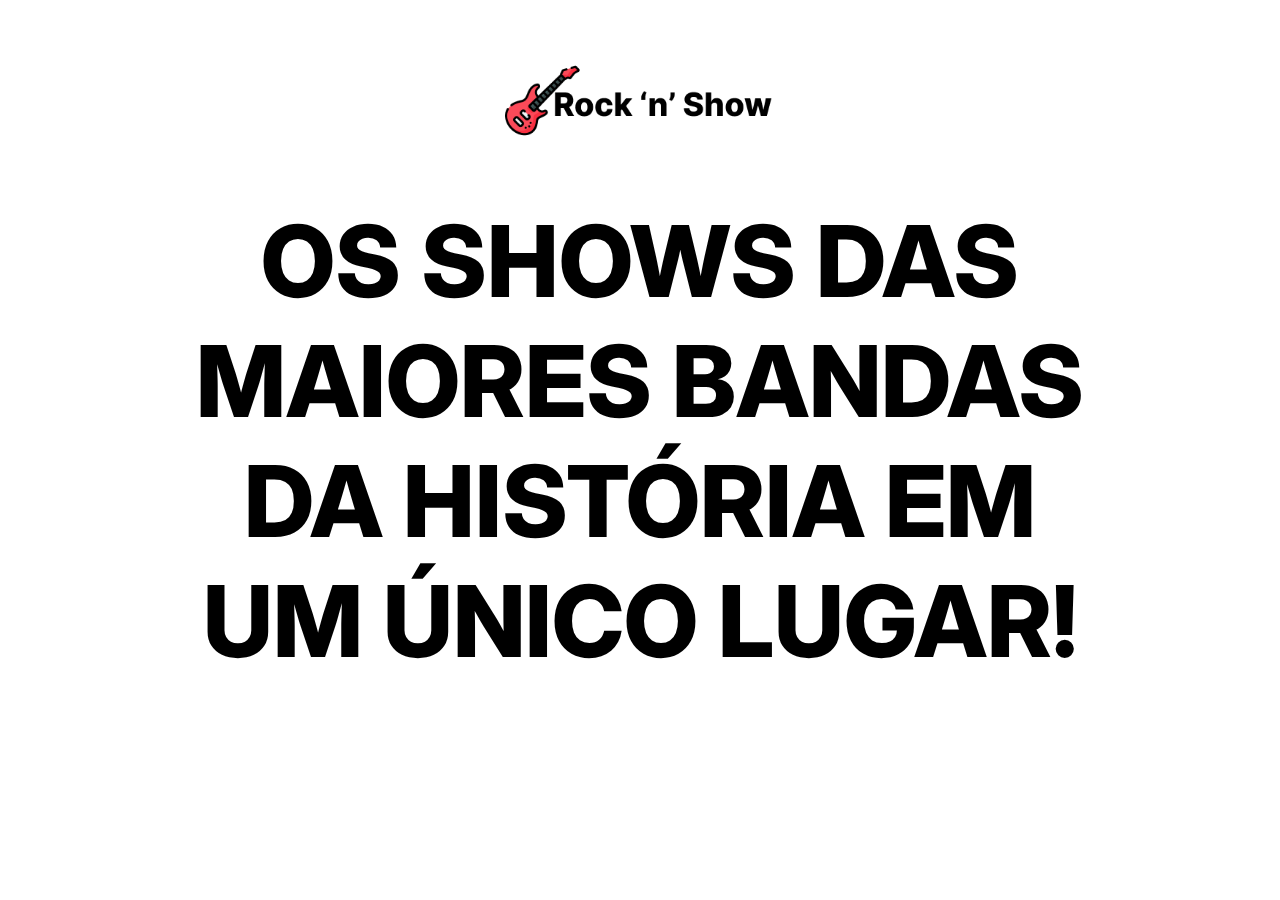
<file: index.html>
<!DOCTYPE html>
<html lang="pt-BR">
<head>
	<meta charset="UTF-8">
	<meta name="viewport" content="width=device-width, initial-scale=1.0">
	<title>Rock 'n' Show</title>
	<link rel="stylesheet" href="./styles/index.css">
	<link rel="shortcut icon" href="./assets/favicon.png" type="image/x-icon">

	<link rel="preconnect" href="https://fonts.googleapis.com">
	<link rel="preconnect" href="https://fonts.gstatic.com" crossorigin>
	<link href="https://fonts.googleapis.com/css2?family=Inter:wght@600;800&display=swap" rel="stylesheet">
</head>
<body>
	<div id="logo">
		<img src="./assets/logo.png" alt="logo" srcset="">
	</div>

	<div id="text">
		<p>OS SHOWS DAS MAIORES BANDAS DA HISTÓRIA EM UM ÚNICO LUGAR!</p>
	</div>

	<div id="catalog-button">
		<a href="/catalogo">
			<div id="button">
				<p>Ver Catálogo!</p>
			</div>
		</a>
	</div>
</body>
</html>
</file>
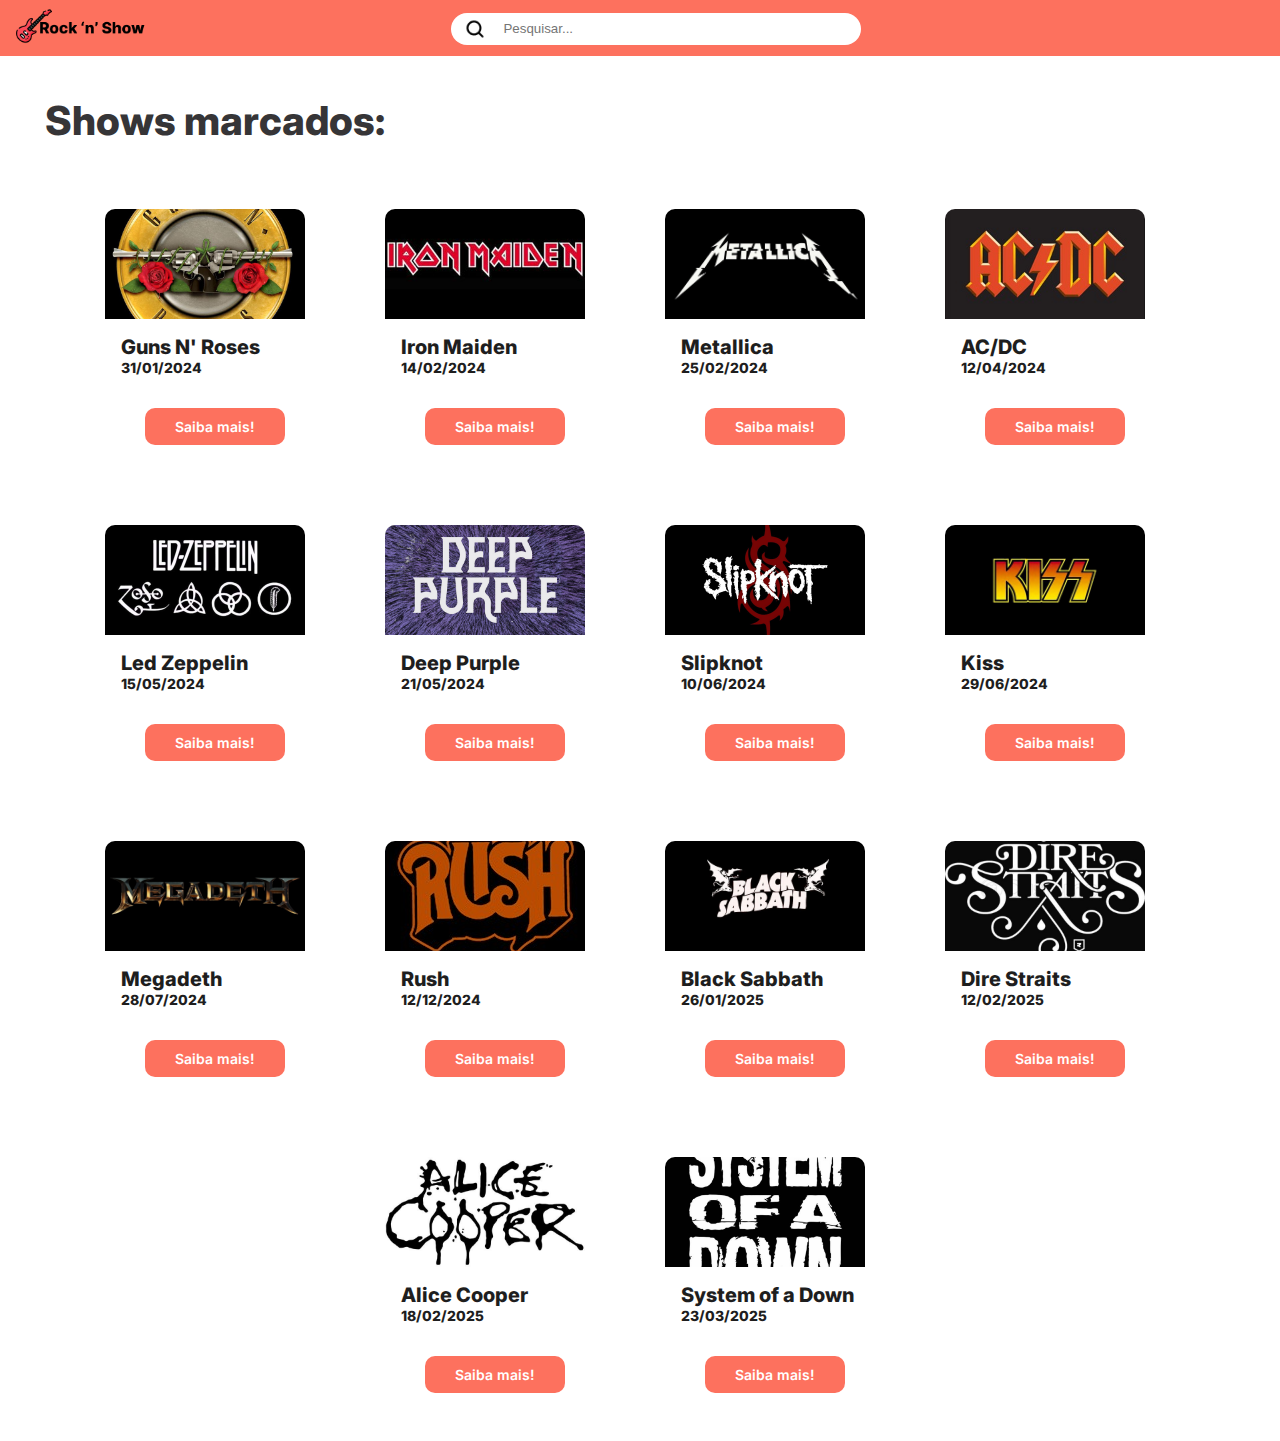
<file: catalogo/index.html>
<!DOCTYPE html>
<html lang="pt-BR">
<head>
	<meta charset="UTF-8">
	<meta name="viewport" content="width=device-width, initial-scale=1.0">
	<title>Catálogo - Rock 'n' Show</title>
	<link rel="stylesheet" href="../styles/catalogo.css">
	<link rel="shortcut icon" href="../assets/favicon.png" type="image/x-icon">

	<link rel="preconnect" href="https://fonts.googleapis.com">
	<link rel="preconnect" href="https://fonts.gstatic.com" crossorigin>
	<link href="https://fonts.googleapis.com/css2?family=Inter:wght@600;800&display=swap" rel="stylesheet">
</head>
<body>
    <header>
        <div id="logo">
            <a href="/">
                <img src="../assets/logo.png" alt="logo" srcset="">
            </a>
        </div>
        <div id="search_bar">
            <img src="../assets/search.png" alt="search" srcset="">
            <input id="search" type="text" placeholder="Pesquisar...">
        </div>
    </header>

    <h1 id="text">Shows marcados:</h1>

    <div id="bands"></div>

    <script src="/catalogo/script.js"></script>
</body>
</html>
</file>
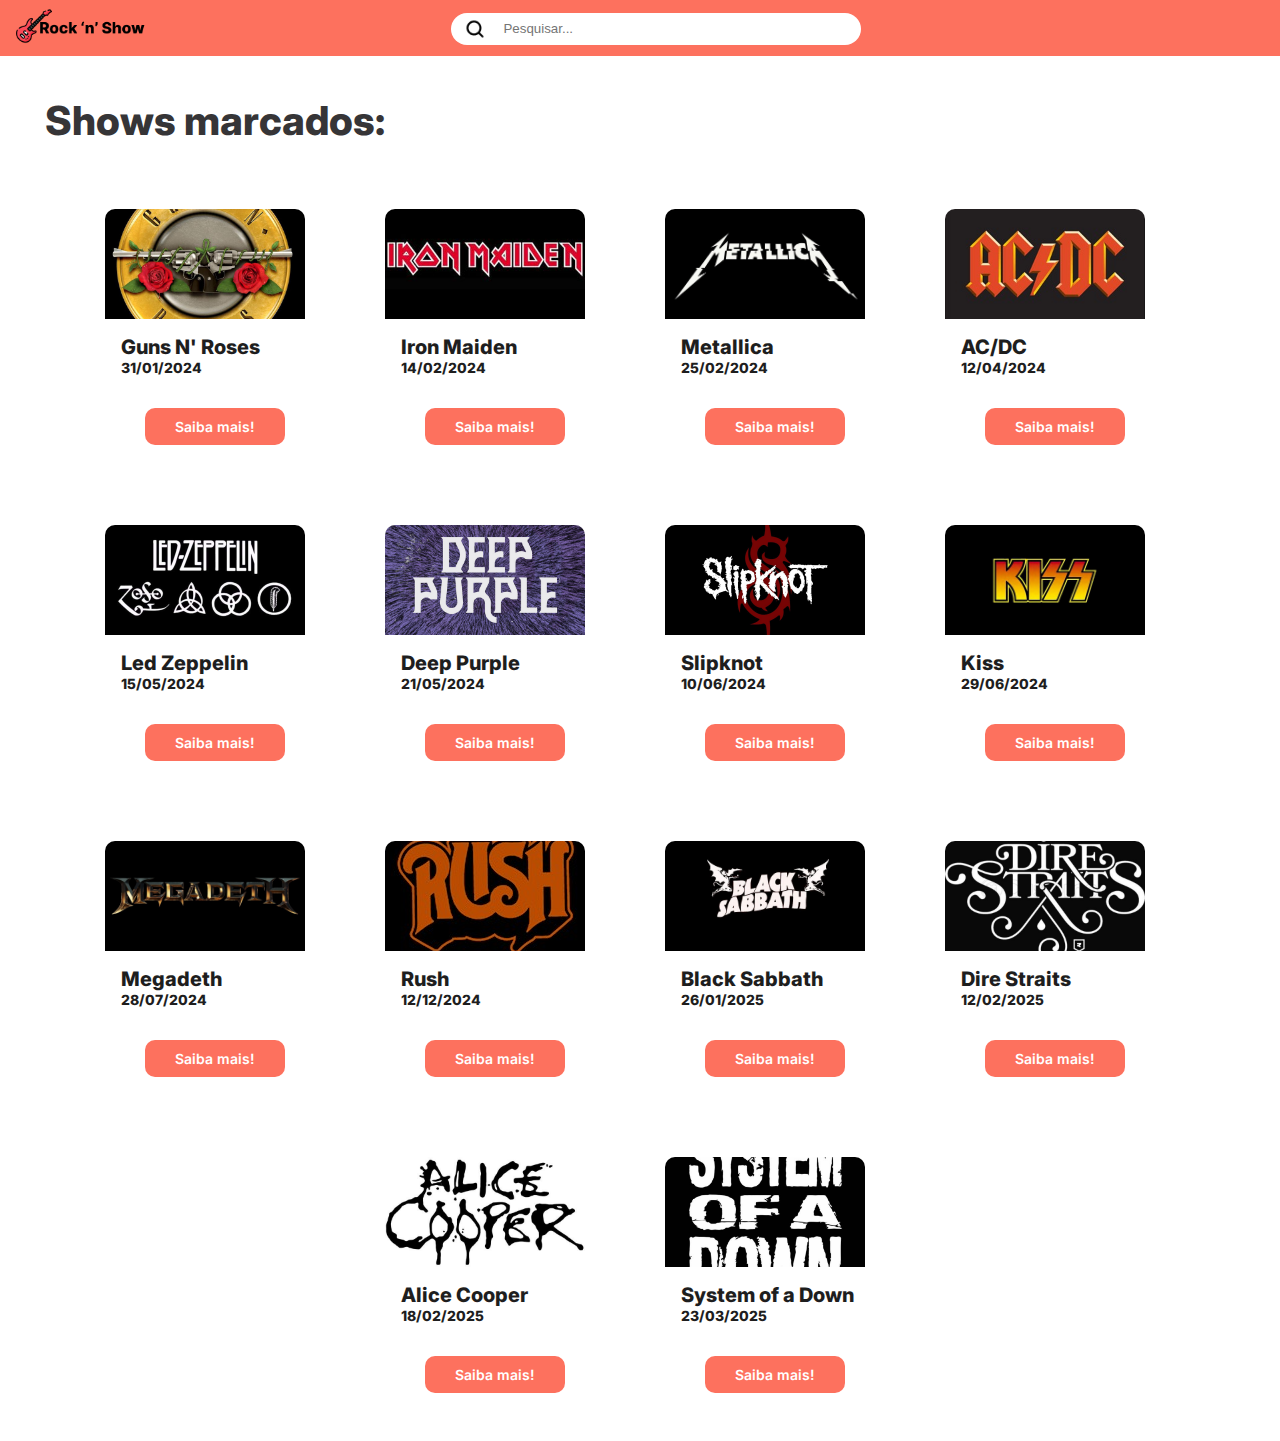
<file: sobre/index.html>
<!DOCTYPE html>
<html lang="pt-BR">
<head>
	<meta charset="UTF-8">
	<meta name="viewport" content="width=device-width, initial-scale=1.0">
	<title>Sobre - Rock 'n' Show</title>
	<link rel="stylesheet" href="../styles/sobre.css">
	<link rel="shortcut icon" href="../assets/favicon.png" type="image/x-icon">

	<link rel="preconnect" href="https://fonts.googleapis.com">
	<link rel="preconnect" href="https://fonts.gstatic.com" crossorigin>
	<link href="https://fonts.googleapis.com/css2?family=Inter:wght@600;800&display=swap" rel="stylesheet">
</head>
<body>
    <header>
        <div id="logo">
            <a href="/catalogo">
                <img src="../assets/logo.png" alt="logo" srcset="">
            </a>
        </div>
    </header>

    <div id="band"></div>

    <script src="/sobre/script.js"></script>
</body>
</html>
</file>
<file: styles/index.css>
body {
	background-color: #FFF;
	font-family: Inter;
}

#logo {
	width: 100%;

	display: flex;
	justify-content: center;
	margin-top: 7vh;
}

#logo img {
	width: 30vh;
}

#text {
	display: flex;
	flex-direction: column;
	justify-content: center;
	align-items: center;
	margin: 20vh;
	padding-top: 0;
	margin-bottom: 0;
	margin-top: -4vh;

	color: #000;

	text-align: center;
	font-size: 11vh;
	font-style: normal;
	font-weight: 800;
	line-height: normal;
	flex-shrink: 0;

	animation: text-animation 1s ease-in-out;
}

#catalog-button {
	display: flex;
	justify-content: center;
	align-items: center;

	opacity: 0;
	animation: button-animation 1s ease-in-out 0.5s;
	animation-fill-mode: forwards;
}

#catalog-button a {
	text-decoration: none;
}

#button {
	display: flex;
	width: 35vh;
	height: 7vh;
	flex-direction: column;
	justify-content: center;
	flex-shrink: 0;
	margin-top: 0;

	color: #FFF;
	border-radius: 1vh;
	background: #FD715E;
	text-align: center;
	font-size: 2.5vh;
	font-style: normal;
	font-weight: 600;
	line-height: normal;
}

@keyframes text-animation {
	0% {
		opacity: 0;
		transform: translateY(10%);
	}
	100% {
		opacity: 1;
		transform: translateY(0);
	}
}

@keyframes button-animation {
	0% {
		opacity: 0;
	}
	100% {
		opacity: 1;
	}
}
</file>
<file: styles/catalogo.css>
html {
    font-family: 'Inter', sans-serif;
}

header {
    position: fixed;
    display: flex;
    top: 0;
    left: 0;
    right: 0;
    z-index: 999;
    background-color: #FD715E;
    padding: 0.5rem 0;
}

#logo {
    padding-left: 1rem;

    float: left;
}

#logo img {
    width: 130px;
}

#logo a {
    margin: 0;
    padding: 0;
}

#search_bar {
    display: flex;
    align-items: center;
    justify-content: center;
    float: center;

    background-color: white;
    width: 32%;
    margin: auto;
    margin-left: calc(calc(50% - 16%) - 130px);

    border-radius: 1rem;
    height: 2rem;
    margin-top: 0.3rem;
}

#search_bar img {
    width: 6%;
    margin-left: -1rem;
}

#search_bar input {
    width: 80%;
    border: none;
    padding-left: 1rem;
}

#search_bar input:focus {
    outline: none;
}

#text {
    margin-left: 2.3rem;
    margin-top: 6rem;
    font-weight: 800;
    font-size: 2.5rem;
    color: #363537;
}

#bands {
    display: flex;
    justify-content: center;
    align-items: center;
    margin-top: 4rem;
    margin-bottom: 3rem;
    margin-left: 3rem;
    margin-right: 3rem;
    flex-wrap: wrap;
    gap: 5rem;
    flex-direction: row;
    flex-wrap: wrap;
    justify-content: center;
    align-items: center;
    width: 90%;
}

.band {
    display: flex;
    flex-direction: column;
    width: 200px;
}

.band-image {
    object-fit: cover;
    width: 100%;
    height: 110px;

    border-radius: 10px 10px 0 0;
}

.band h1 {
    margin: 0;
    padding: 0;

    margin-left: 1rem;
    margin-top: 1rem;

    color: #1E1E1E;
    font-weight: 800;
    font-size: 20px;
}

.band h2 {
    margin: 0;
    padding: 0;

    margin-left: 1rem;

    color: #1E1E1E;
    font-weight: 800;
    font-size: 14px;
}

.band a {
    text-decoration: none;
    background-color: #FD715E;
    color: white;
    width: 60%;
    padding: 10px;
    border-radius: 10px;

    margin-top: 2rem;
    margin-left: 2.5rem;
    text-align: center;

    font-weight: 600;
    font-size: 14px;
}
</file>
<file: styles/sobre.css>
html {
    font-family: 'Inter', sans-serif;
}

header {
    position: fixed;
    display: flex;
    top: 0;
    left: 0;
    right: 0;
    z-index: 999;
    background-color: #FD715E;
    padding: 0.5rem 0;

    flex-direction: row;
}

#logo {
    padding-left: 1rem;

    float: left;
}

#logo img {
    width: 130px;
}

#logo a {
    margin: 0;
    padding: 0;
}

#band {
    margin-top: 6em;
    margin-left: 2em;

    color: #363537;
}

#info {
    display: flex;
    flex-direction: row;
    justify-content: left;
    align-items: left;
}

#info img {
    width: 200px;
    height: 200px;
    border-radius: 7px;
    object-fit: cover;
}

#info h1 {
    margin: 0;
    margin-left: 20px;
    margin-bottom: 30px;

    font-weight: 800;
}

#info p {
    margin: 0;
    margin-left: 20px;

    font-weight: 800;
}

#about {
    display: flex;
    flex-direction: row;
    justify-content: left;
    align-items: left;

    margin: 0;
    margin-top: 80px;
}

#about p {
    margin: 0;

    text-align: justify;
    font-size: 13px;

    margin-right: 30px;
}

#about img {
    float: right;

    margin-right: 20px;
    width: 65%;
    max-height: 400px;
}

#show {
    margin-top: 80px;
}

#show h1 {
    margin: 0;
    font-weight: 800;
    color: #363537;
}

#show iframe {
    margin-top: 20px;
    border: none;
    margin-left: auto;
    margin-right: auto;
    display: block;
    width: 60%;
    height: 420px;
    margin-bottom: 80px;
}
</file>
